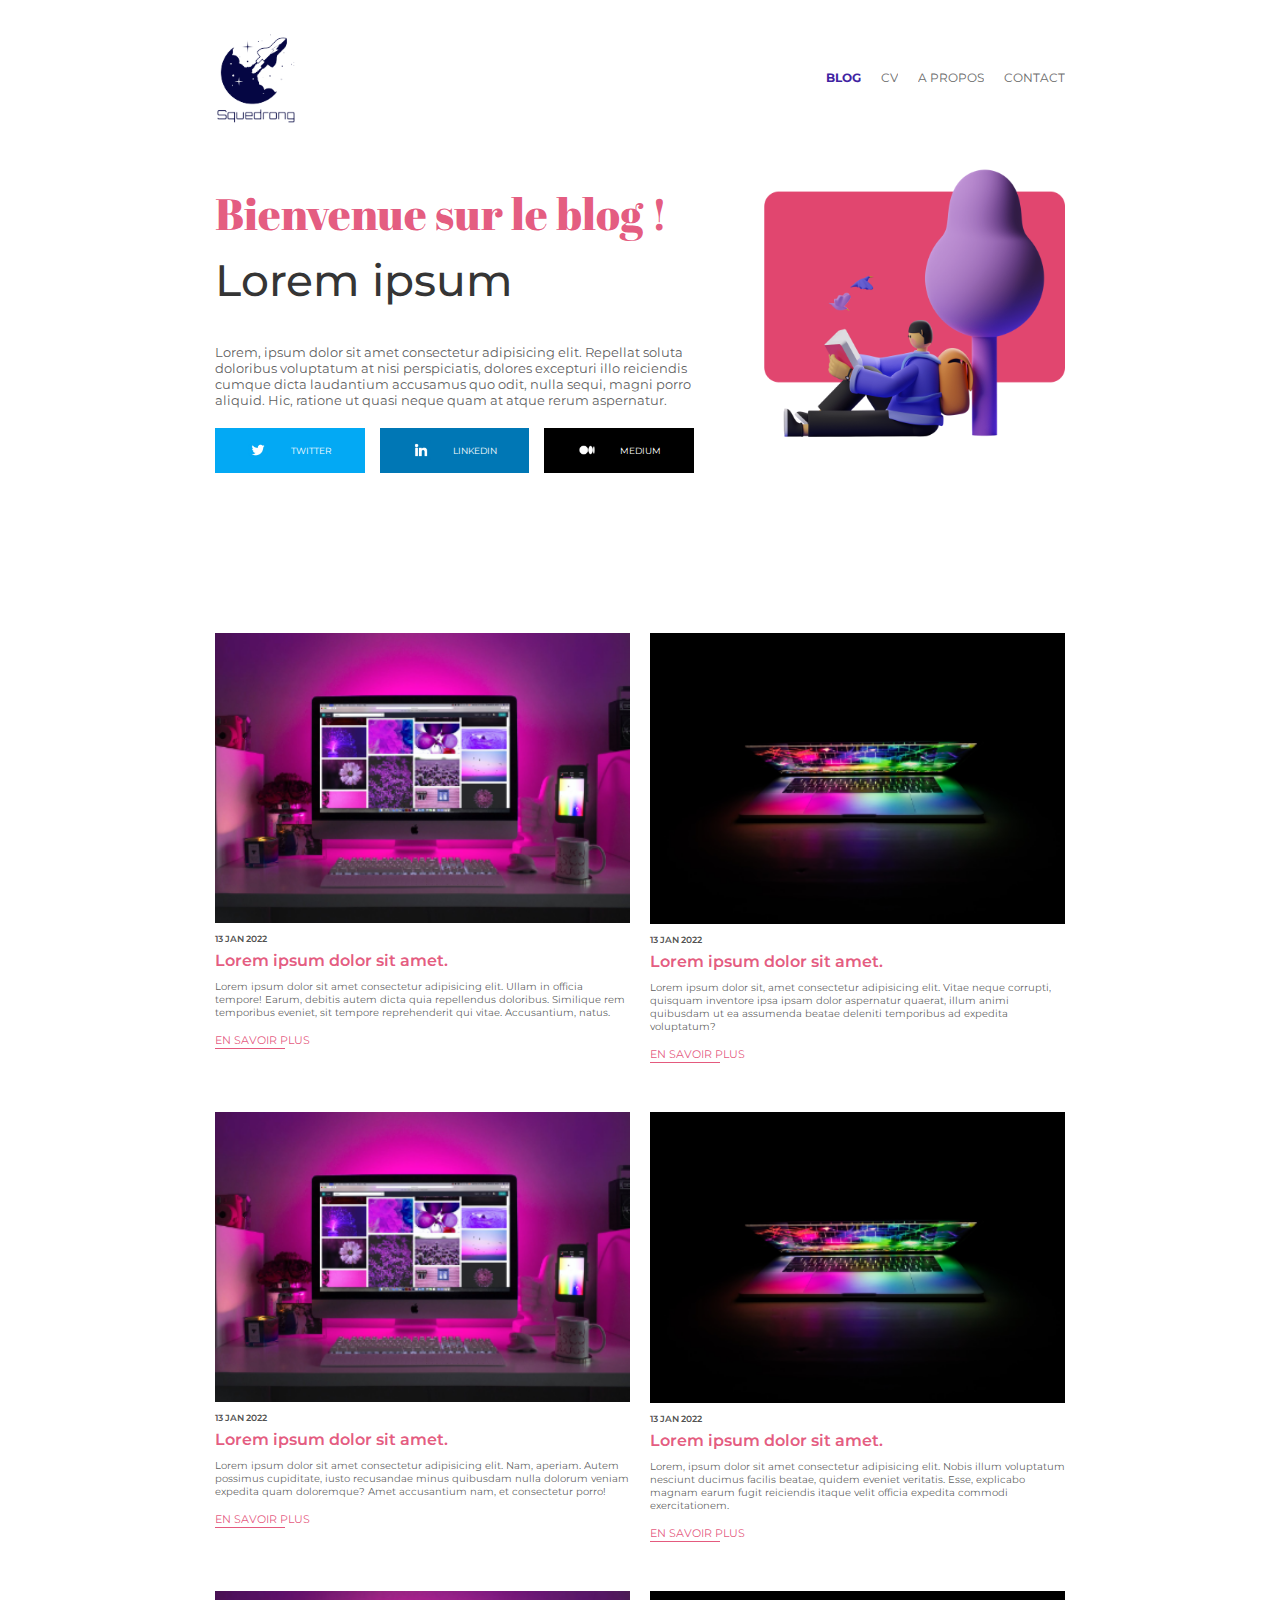
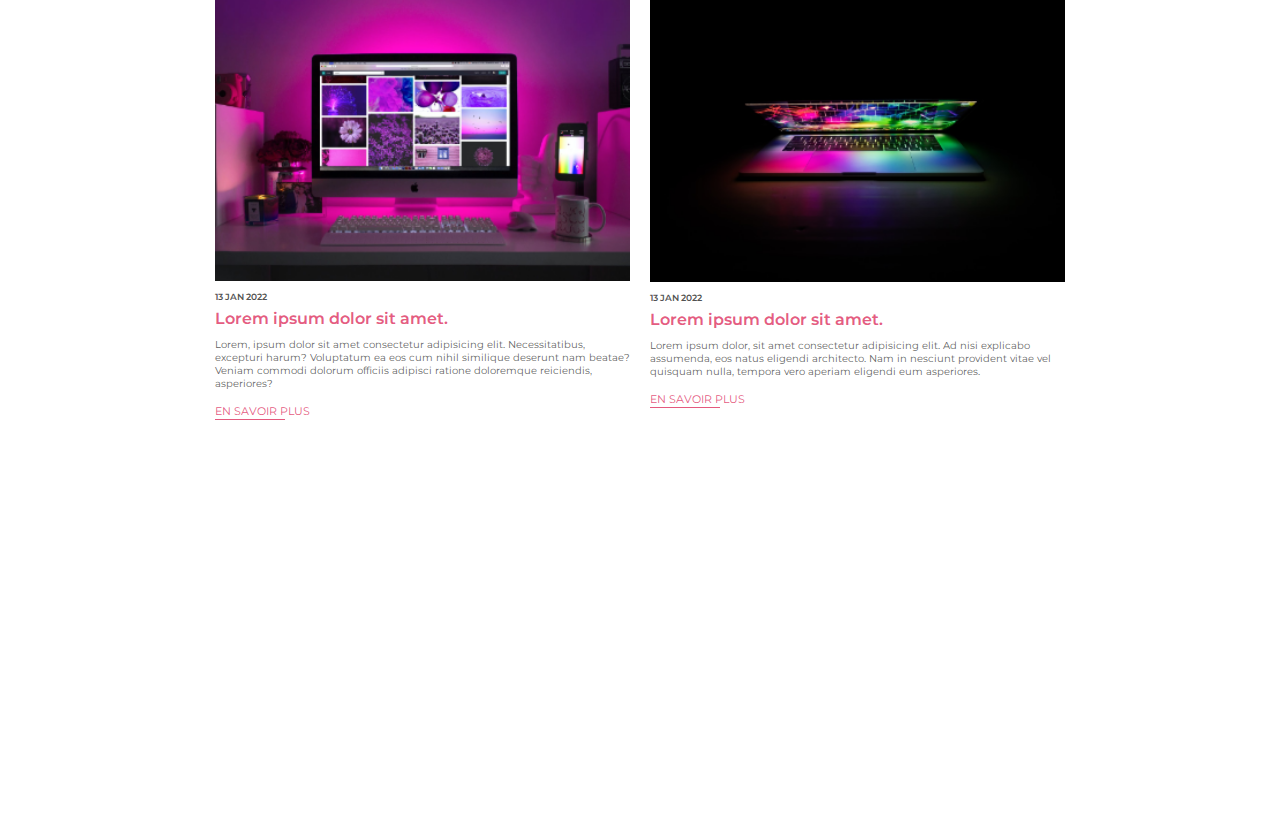
<file: index.html>
<!DOCTYPE html>
<html lang="fr">
<head>
    <meta charset="UTF-8">
    <meta http-equiv="X-UA-Compatible" content="IE=edge">
    <meta name="viewport" content="width=device-width, initial-scale=1.0">
    <title>Blog Squedrong</title>
    <link rel="stylesheet" href="style.css">
    <link rel="preconnect" href="https://fonts.googleapis.com">
    <link rel="preconnect" href="https://fonts.gstatic.com" >
    <link href="https://fonts.googleapis.com/css2?family=Abril+Fatface&family=Montserrat:wght@100;400;700;900&display=swap" rel="stylesheet">
</head>
    

    <body class="index-html">
        <header class="first-firStart tag “body” seen but an element of the same type was already open.error(W3C_validation)
st">
            <nav class="second">
                <a class="logo" href="index.html"><img src="images/logo.png" alt="logo du site"></a>
                <ul>
                    <li><a href="index.html" class="activ">BLOG</a></li>
                    <li><a href="CV.html">CV</a></li>
                    <li><a href="A_propos.html">A PROPOS</a></li>
                    <li><a href="contact.html">CONTACT</a></li>
                </ul>
            </nav>
            
            
            
            <article id="zzz">
                <div class="first">
                    <h1>Bienvenue sur le blog !</h1>
                    <h2>Lorem ipsum</h2>
                    <p>Lorem, ipsum dolor sit amet consectetur adipisicing elit. Repellat soluta doloribus voluptatum at
                        nisi perspiciatis, dolores excepturi illo reiciendis cumque dicta laudantium accusamus quo odit,
                        nulla sequi, magni porro aliquid. Hic, ratione ut quasi neque quam at atque rerum aspernatur.</p>
                        <nav>
                            <a class="lien-1" href="https://twitter.com/?lang=fr"><img src="images/logo-twitter.png"
                                alt="logo twitter"><span>TWITTER</span></a>
                                
                                <a class="lien-2" href="https://www.linkedin.com/home"><img src="images/logo-linkedine.png"
                                    alt="logo linkedin"><span>LINKEDIN</span></a>
                                    
                                    <a class="lien-3" href="https://medium.com/"><img src="images/logo-medium.png"
                                        alt="logo medium"><span>MEDIUM</span></a>
                                    </nav>
                                </div>
                                
                                <div class="illustration">
                                    <img src="images/illustration.png" alt="illustration">
                                </div>
                            </article>
                        </header>
                        
                        <main>
                            <article class=third>
                                <div class="fourth">
                                    <img src="images/image1.png" alt="">
                                    <span>13 JAN 2022</span>
                                    <h3>Lorem ipsum dolor sit amet.</h3>
                                    <p>Lorem ipsum dolor sit amet consectetur adipisicing elit. Ullam in officia tempore! Earum, debitis
                                        autem dicta quia repellendus doloribus. Similique rem temporibus eveniet, sit tempore reprehenderit
                                        qui vitae. Accusantium, natus.</p>
                                        <a href="index2.html">EN SAVOIR PLUS</a>
                                    </div>
                                </article>
                                
                                <article class=third>
                                    <div class="fourth">
                                        <img src="images/image2.png" alt="">
                                        <span>13 JAN 2022</span>
                                        <h3>Lorem ipsum dolor sit amet.</h3>
                                        <p>Lorem ipsum dolor sit, amet consectetur adipisicing elit. Vitae neque corrupti, quisquam inventore
                                            ipsa ipsam dolor aspernatur quaerat, illum animi quibusdam ut ea assumenda beatae deleniti
                                            temporibus ad expedita voluptatum?</p>
                                            <a href="index2.html">EN SAVOIR PLUS</a>
                                        </div>
                                    </article>
                                    
                                    <article class=third>
                                        <div class="fourth">
                                            <img src="images/image1.png" alt="">
                                            <span>13 JAN 2022</span>
                                            <h3>Lorem ipsum dolor sit amet.</h3>
                                            <p>Lorem ipsum dolor sit amet consectetur adipisicing elit. Nam, aperiam. Autem possimus cupiditate,
                                                iusto recusandae minus quibusdam nulla dolorum veniam expedita quam doloremque? Amet accusantium
                                                nam, et consectetur porro!</p>
                                                <a href="index2.html">EN SAVOIR PLUS</a>
                                            </div>
                                        </article>
                                        
                                        <article class=third>
                                            <div class="fourth">
                                                <img src="images/image2.png" alt="">
                                                <span>13 JAN 2022</span>
                                                <h3>Lorem ipsum dolor sit amet.</h3>
                                                <p>Lorem, ipsum dolor sit amet consectetur adipisicing elit. Nobis illum voluptatum nesciunt ducimus
                                                    facilis beatae, quidem eveniet veritatis. Esse, explicabo magnam earum fugit reiciendis itaque velit
                                                    officia expedita commodi exercitationem.</p>
                                                    <a href="index2.html">EN SAVOIR PLUS</a>
                                                </div>
                                            </article>
                                            
                                            <article class=third>
                                                <div class="fourth">
                                                    <img src="images/image1.png" alt="">
                                                    <span>13 JAN 2022</span>
                                                    <h3>Lorem ipsum dolor sit amet.</h3>
                                                    <p>Lorem, ipsum dolor sit amet consectetur adipisicing elit. Necessitatibus, excepturi harum? Voluptatum
                                                        ea eos cum nihil similique deserunt nam beatae? Veniam commodi dolorum officiis adipisci ratione
                                                        doloremque reiciendis, asperiores?</p>
                                                        <a href="index2.html">EN SAVOIR PLUS</a>
                                                    </div>
                                                </article>
                                                
                                                <article class=third>
                                                    <div class="fourth">
                                                        <img src="images/image2.png" alt="">
                                                        <span>13 JAN 2022</span>
                                                        <h3>Lorem ipsum dolor sit amet.</h3>
                                                        <p>Lorem ipsum dolor, sit amet consectetur adipisicing elit. Ad nisi explicabo assumenda, eos natus
                                                            eligendi architecto. Nam in nesciunt provident vitae vel quisquam nulla, tempora vero aperiam
                                                            eligendi eum asperiores.</p>
                                                            <a href="index2.html">EN SAVOIR PLUS</a>
                                                        </div>
                                                    </article>
                                                    
                                                </main>
                                                
                                            </body>
                    
                                            
                                            </html>
</file>
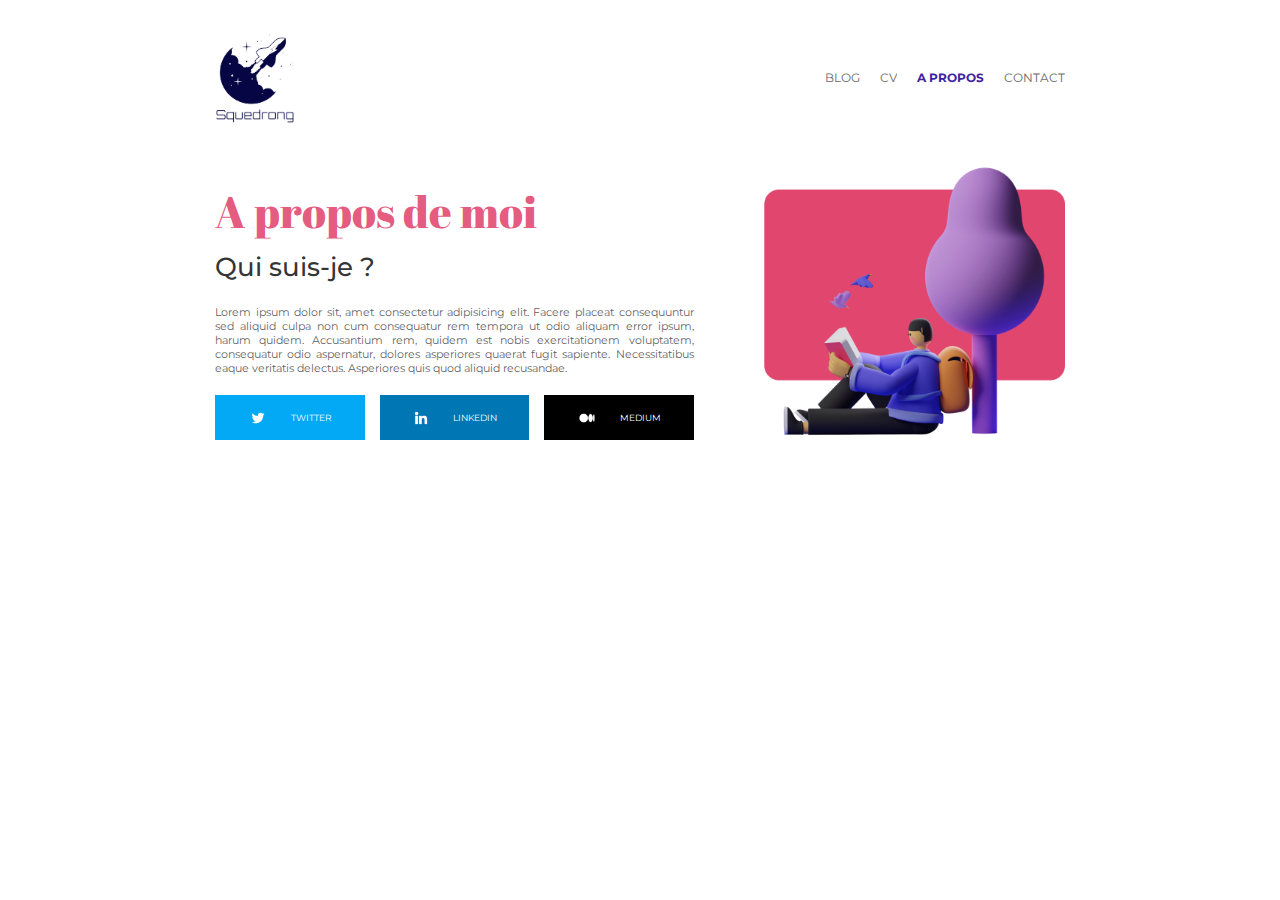
<file: A_propos.html>
<!DOCTYPE html>
<html lang="fr">

<head>
    <meta charset="UTF-8">
    <meta http-equiv="X-UA-Compatible" content="IE=edge">
    <meta name="viewport" content="width=device-width, initial-scale=1.0">
    <title>A propos</title>
    <link rel="stylesheet" href="Apropos.css">
    <link rel="preconnect" href="https://fonts.googleapis.com">
    <link rel="preconnect" href="https://fonts.gstatic.com" crossorigin>
    <link href="https://fonts.googleapis.com/css2?family=Abril+Fatface&family=Montserrat&display=swap" rel="stylesheet">
</head>

<body>
    <header class="frsti-first">
        <nav class="second">
            <a class="logo" href="index.html"><img src="images/logo.png" alt="logo du site"></a>
            <ul>
                <li><a href="index.html">BLOG</a></li>
                <li><a href="CV.html">CV</a></li>
                <li><a href="A_propos.html" class="activ">A PROPOS</a></li>
                <li><a href="contact.html">CONTACT</a></li>
            </ul>
        </nav>
    </header>


    <main class="MainOfAPropos">
        <article id="zzz">
            <div class="first">
                <h1>A propos de moi</h1>
                <h2>Qui suis-je ?</h2>
                <p>Lorem ipsum dolor sit, amet consectetur adipisicing elit. Facere placeat consequuntur sed aliquid
                    culpa non cum consequatur rem tempora ut odio aliquam error ipsum, harum quidem. Accusantium rem,
                    quidem est nobis exercitationem voluptatem, consequatur odio aspernatur, dolores asperiores quaerat
                    fugit sapiente. Necessitatibus eaque veritatis delectus. Asperiores quis quod aliquid recusandae.
                </p>
                <nav class="réseau">
                    <a class="lien-1" href="https://twitter.com/?lang=fr">
                        <img src="images/logo-twitter.png" alt="logo twitter"><span>TWITTER</span></a>

                    <a class="lien-2" href="https://www.linkedin.com/home">
                        <img src="images/logo-linkedine.png" alt="logo linkedin"><span>LINKEDIN</span></a>

                    <a class="lien-3" href="https://medium.com/">
                        <img src="images/logo-medium.png" alt="logo medium"><span>MEDIUM</span></a>
                </nav>
            </div>
            <div>
                <img class="illustration" src="images/illustration.png" alt="illustration">
            </div>
        </article>
    </main>

    
</body>

</html>
</file>
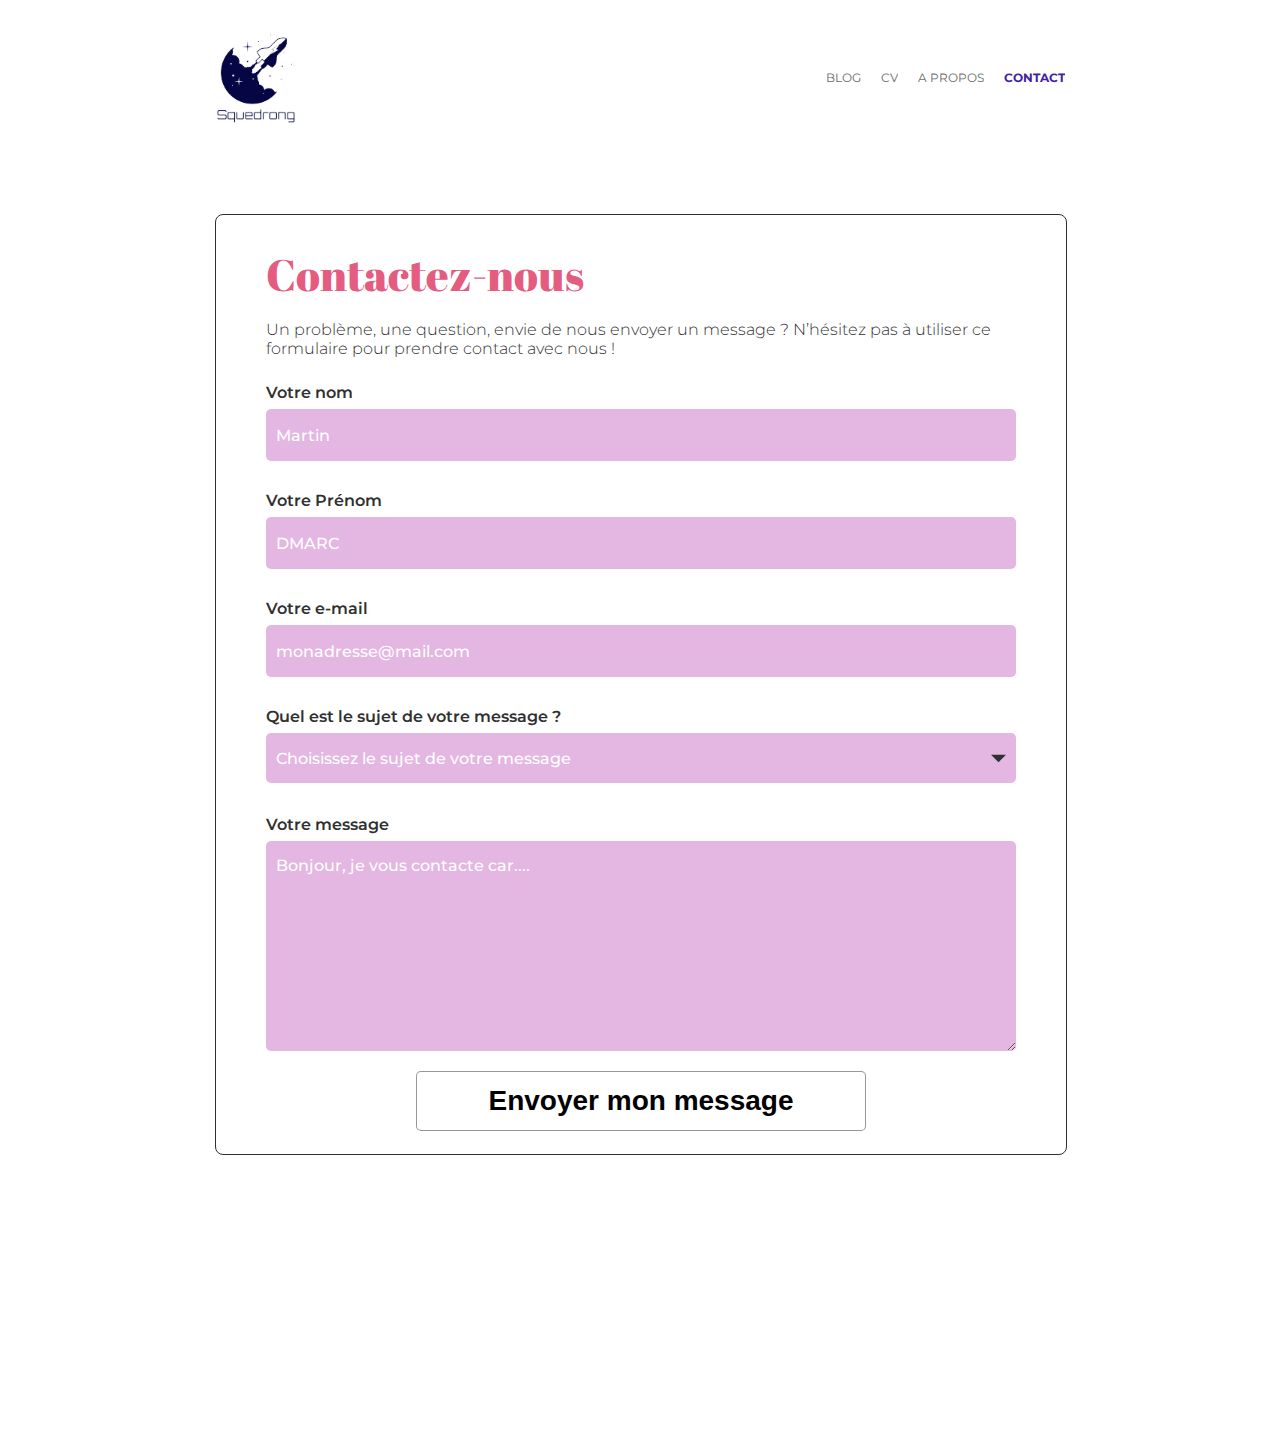
<file: contact.html>
<!DOCTYPE html>
<html lang="fr">

<head>
    <meta charset="UTF-8">
    <meta http-equiv="X-UA-Compatible" content="IE=edge">
    <meta name="viewport" content="width=device-width, initial-scale=1.0">
    <title>Squedrong contact</title>
    <link rel="stylesheet" href="style.css">
    <link rel="preconnect" href="https://fonts.googleapis.com">
    <link rel="preconnect" href="https://fonts.gstatic.com" crossorigin>
    <link rel="stylesheet" href="contact.css">
    <link href="https://fonts.googleapis.com/css2?family=Abril+Fatface&family=Montserrat&display=swap" rel="stylesheet">
</head>

<body>
    <header>
        <nav class="second">
            <a class="logo" href="index.html"><img src="images/logo.png" alt="logo du site"></a>
            <ul>
                <li><a href="./index.html">BLOG</a></li>
                <li><a href="./CV.html">CV</a></li>
                <li><a href="./A_propos.html">A PROPOS</a></li>
                <li><a href="./contact.html" class="activ">CONTACT</a></li>
            </ul>
        </nav>
    </header>

    <div class ="Formulaire">
        <div class="contactez-nous">
            <h1>Contactez-nous</h1>
            <p>Un problème, une question, envie de nous envoyer un message ? N’hésitez pas à utiliser ce formulaire pour
                prendre contact avec nous !</p>
            <form action="#" method="post">
                <div>
                    <label for="nom">Votre nom</label>
                    <input type="text" id="nom" name="nom" placeholder="Martin" required>
                </div>
                <div>
                    <label for="prenom">Votre Prénom</label>
                    <input type="text" id="prenom" name="prenom" placeholder="DMARC" required>
                </div>
                <div>
                    <label for="email">Votre e-mail</label>
                    <input type="email" id="email" name="email" placeholder="monadresse@mail.com" required>
                </div>
                <div>
                    <label for="sujet">Quel est le sujet de votre message ?</label>
                    <select name="sujet" id="sujet" required>
                        <option value="" disabled selected hidden>Choisissez le sujet de votre message</option>
                        <option value="probleme-compte">Problème avec mon compte</option>
                        <option value="question-produit">Question à propos d’un produit</option>
                        <option value="autre">Autre...</option>
                    </select>
                </div>
                <div>
                    <label for="message">Votre message</label>
                    <textarea id="message" name="message" placeholder="Bonjour, je vous contacte car...."
                        required></textarea>
                </div>
                <div>
                    <button type="submit">Envoyer mon message</button>
                </div>
            </form>
        </div>
    </div>
</body>
    
</html>
</file>
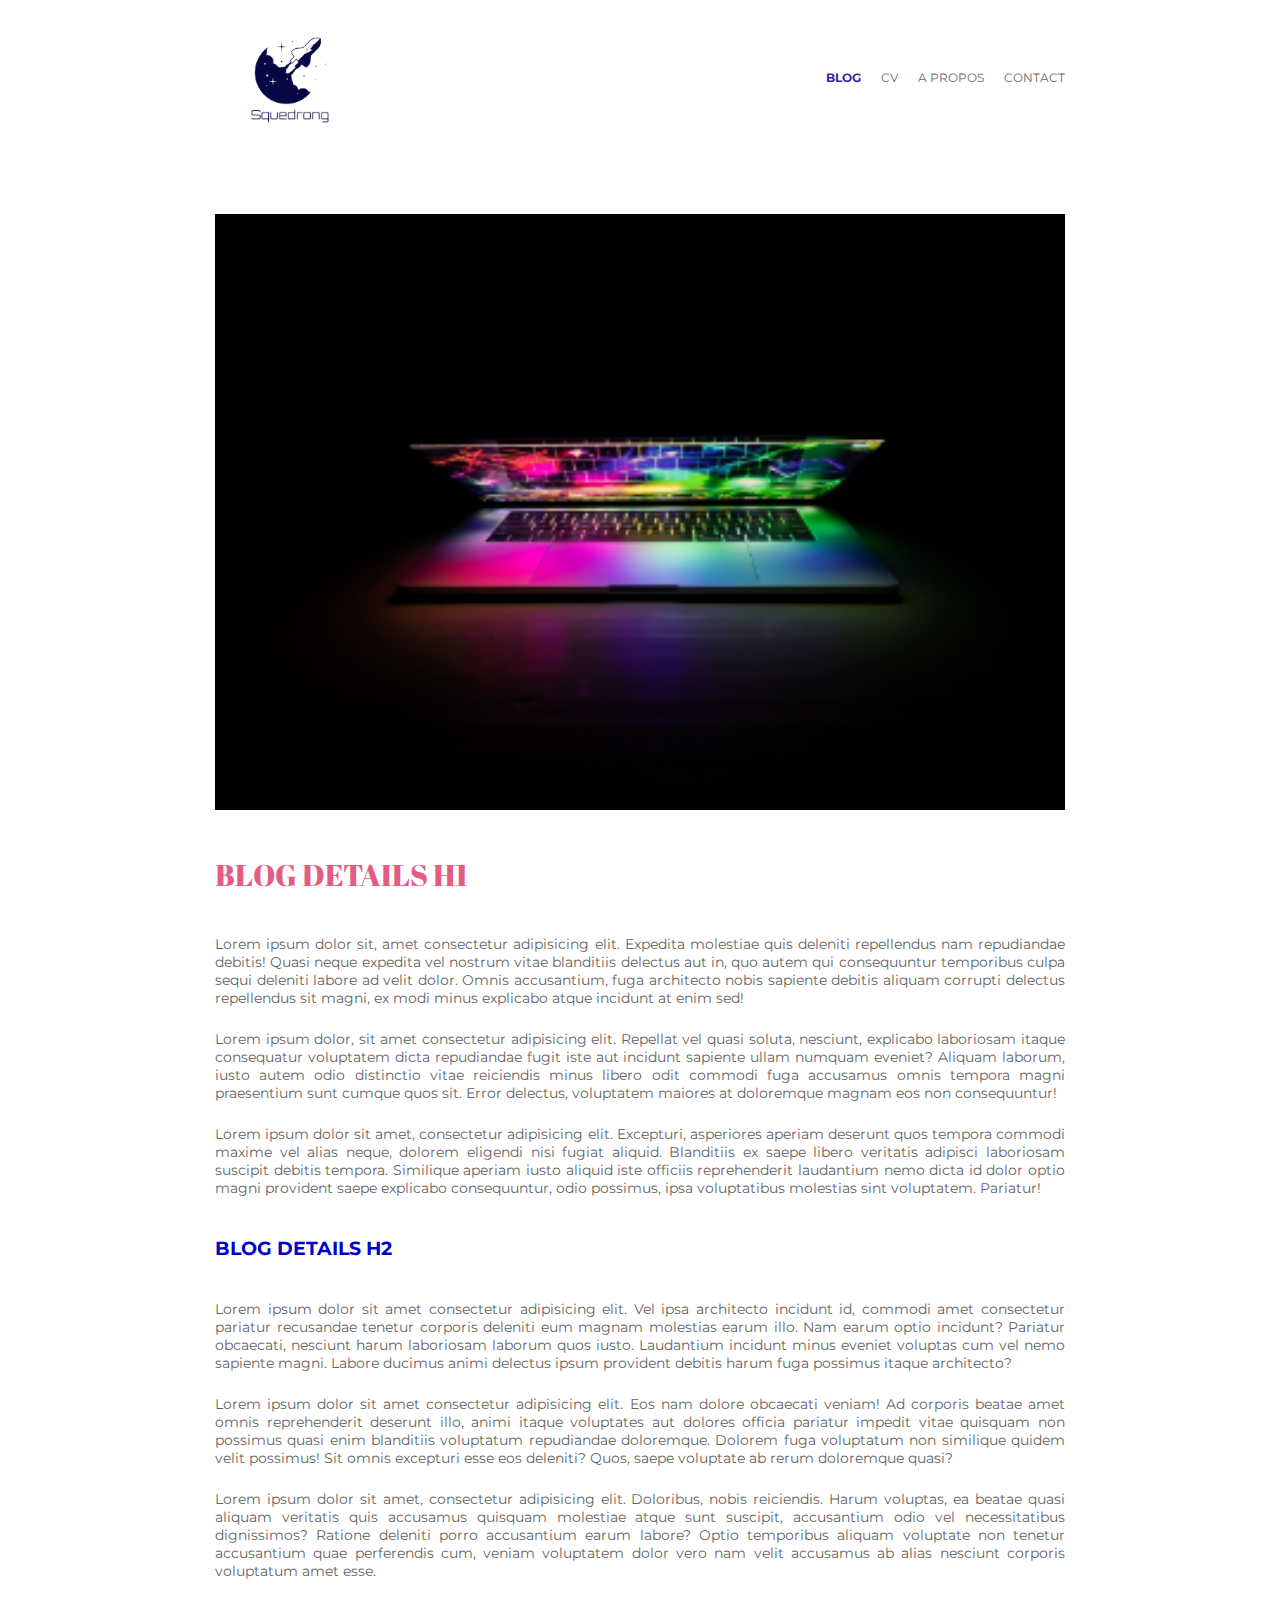
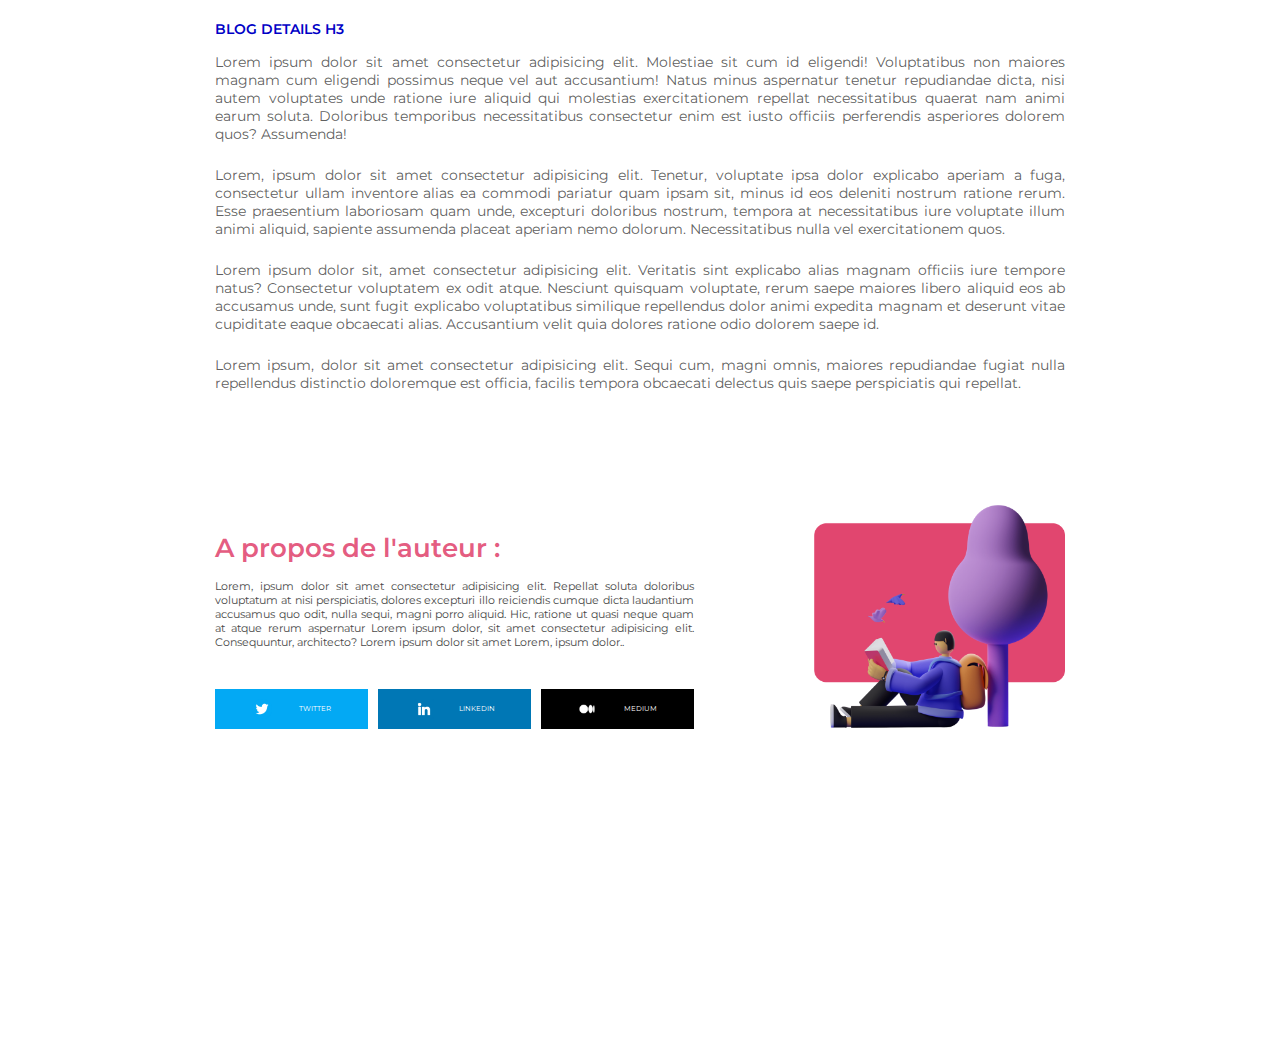
<file: index2.html>
<!DOCTYPE html>
<html lang="fr">
<head>
    <meta charset="UTF-8">
    <meta http-equiv="X-UA-Compatible" content="IE=edge">
    <meta name="viewport" content="width=device-width, initial-scale=1.0">
    <title>Blog Squedrong</title>
    <link rel="stylesheet" href="style2.css">
    <link rel="preconnect" href="https://fonts.googleapis.com">
    <link rel="preconnect" href="https://fonts.gstatic.com" >
    <link href="https://fonts.googleapis.com/css2?family=Abril+Fatface&family=Montserrat:wght@100;400;700;900&display=swap" rel="stylesheet">
</head>

    <body class="index-html">
        <header class="first-first">
            <nav class="second">
                <a class="logo" href="index.html"><img src="images/logo.png" alt="logo du site"></a>
                <ul>
                    <li><a href="./index.html" class="activ">BLOG</a></li>
                    <li><a href="./CV.html">CV</a></li>
                    <li><a href="./A_propos.html">A PROPOS</a></li>
                    <li><a href="./contact.html">CONTACT</a></li>
                </ul>
            </nav>
        </header> 

        <main>
            <div class="paragraphe">
                <div class="premier">
                    <img src="images/image2.png" alt="illustration">
                </div>

                <div class="second" id="un">
                    <h1>BLOG DETAILS H1</h1>
                
                    <p>Lorem ipsum dolor sit, amet consectetur adipisicing elit. Expedita molestiae quis deleniti repellendus nam repudiandae debitis! Quasi neque expedita vel nostrum vitae blanditiis delectus aut in, quo autem qui consequuntur temporibus culpa sequi deleniti labore ad velit dolor. Omnis accusantium, fuga architecto nobis sapiente debitis aliquam corrupti delectus repellendus sit magni, ex modi minus explicabo atque incidunt at enim sed!</p>
                
                    <p>Lorem ipsum dolor, sit amet consectetur adipisicing elit. Repellat vel quasi soluta, nesciunt, explicabo laboriosam itaque consequatur voluptatem dicta repudiandae fugit iste aut incidunt sapiente ullam numquam eveniet? Aliquam laborum, iusto autem odio distinctio vitae reiciendis minus libero odit commodi fuga accusamus omnis tempora magni praesentium sunt cumque quos sit. Error delectus, voluptatem maiores at doloremque magnam eos non consequuntur!</p>
                    
                    <p>Lorem ipsum dolor sit amet, consectetur adipisicing elit. Excepturi, asperiores aperiam deserunt quos tempora commodi maxime vel alias neque, dolorem eligendi nisi fugiat aliquid. Blanditiis ex saepe libero veritatis adipisci laboriosam suscipit debitis tempora. Similique aperiam iusto aliquid iste officiis reprehenderit laudantium nemo dicta id dolor optio magni provident saepe explicabo consequuntur, odio possimus, ipsa voluptatibus molestias sint voluptatem. Pariatur!</p>
                </div>
                
            
                <div class="second" id="deux">
                    <h2>BLOG DETAILS H2</h2>
                    <p>Lorem ipsum dolor sit amet consectetur adipisicing elit. Vel ipsa architecto incidunt id, commodi amet consectetur pariatur recusandae tenetur corporis deleniti eum magnam molestias earum illo. Nam earum optio incidunt? Pariatur obcaecati, nesciunt harum laboriosam laborum quos iusto. Laudantium incidunt minus eveniet voluptas cum vel nemo sapiente magni. Labore ducimus animi delectus ipsum provident debitis harum fuga possimus itaque architecto?</p>

                    <p>Lorem ipsum dolor sit amet consectetur adipisicing elit. Eos nam dolore obcaecati veniam! Ad corporis beatae amet omnis reprehenderit deserunt illo, animi itaque voluptates aut dolores officia pariatur impedit vitae quisquam non possimus quasi enim blanditiis voluptatum repudiandae doloremque. Dolorem fuga voluptatum non similique quidem velit possimus! Sit omnis excepturi esse eos deleniti? Quos, saepe voluptate ab rerum doloremque quasi?</p>

                    <p>Lorem ipsum dolor sit amet, consectetur adipisicing elit. Doloribus, nobis reiciendis. Harum voluptas, ea beatae quasi aliquam veritatis quis accusamus quisquam molestiae atque sunt suscipit, accusantium odio vel necessitatibus dignissimos? Ratione deleniti porro accusantium earum labore? Optio temporibus aliquam voluptate non tenetur accusantium quae perferendis cum, veniam voluptatem dolor vero nam velit accusamus ab alias nesciunt corporis voluptatum amet esse.</p>
                </div>
                <div class="second"  id="trois">
                    <h3>BLOG DETAILS H3</h3>

                    <p class="special">Lorem ipsum dolor sit amet consectetur adipisicing elit. Molestiae sit cum id eligendi! Voluptatibus non maiores magnam cum eligendi possimus neque vel aut accusantium! Natus minus aspernatur tenetur repudiandae dicta, nisi autem voluptates unde ratione iure aliquid qui molestias exercitationem repellat necessitatibus quaerat nam animi earum soluta. Doloribus temporibus necessitatibus consectetur enim est iusto officiis perferendis asperiores dolorem quos? Assumenda!</p>

                    <p>Lorem, ipsum dolor sit amet consectetur adipisicing elit. Tenetur, voluptate ipsa dolor explicabo aperiam a fuga, consectetur ullam inventore alias ea commodi pariatur quam ipsam sit, minus id eos deleniti nostrum ratione rerum. Esse praesentium laboriosam quam unde, excepturi doloribus nostrum, tempora at necessitatibus iure voluptate illum animi aliquid, sapiente assumenda placeat aperiam nemo dolorum. Necessitatibus nulla vel exercitationem quos.</p>

                    <p>Lorem ipsum dolor sit, amet consectetur adipisicing elit. Veritatis sint explicabo alias magnam officiis iure tempore natus? Consectetur voluptatem ex odit atque. Nesciunt quisquam voluptate, rerum saepe maiores libero aliquid eos ab accusamus unde, sunt fugit explicabo voluptatibus similique repellendus dolor animi expedita magnam et deserunt vitae cupiditate eaque obcaecati alias. Accusantium velit quia dolores ratione odio dolorem saepe id.</p>

                    <p>Lorem ipsum, dolor sit amet consectetur adipisicing elit. Sequi cum, magni omnis, maiores repudiandae fugiat nulla repellendus distinctio doloremque est officia, facilis tempora obcaecati delectus quis saepe perspiciatis qui repellat.</p>
                </div>
            </div>
        </main>
        <footer>
            <article id="zzz">
                <div class="first">
                    <h3>A propos de l'auteur :</h3>
                    <p>Lorem, ipsum dolor sit amet consectetur adipisicing elit. Repellat soluta doloribus voluptatum at nisi perspiciatis, dolores excepturi illo reiciendis cumque dicta laudantium accusamus quo odit, nulla sequi, magni porro aliquid. Hic, ratione ut quasi neque quam at atque rerum aspernatur Lorem ipsum dolor, sit amet consectetur adipisicing elit. Consequuntur, architecto? Lorem ipsum dolor sit amet Lorem, ipsum dolor..</p>
                    <nav>
                        <a class="lien-1" href="https://twitter.com/?lang=fr"><img src="images/logo-twitter.png" alt="logo twitter"><span>TWITTER</span></a>
                    
                        <a class="lien-2" href="https://www.linkedin.com/home"><img src="images/logo-linkedine.png" alt="logo linkedin"><span>LINKEDIN</span></a>
                    
                        <a class="lien-3" href="https://medium.com/"><img src="images/logo-medium.png" alt="logo medium"><span>MEDIUM</span></a>
                    </nav> 
                </div>
            </div>

                <div class="illustration">
                    <img src="images/illustration.png" alt="illustration">
                </div>
            </article>
        </footer>
    
    

    </body>
</html>
</file>
<file: style.css>
.index-html{
    margin: auto;
    max-width: 850px;
    font-family: 'Montserrat', sans-serif;
}

header > .second {
    display: flex;
    justify-content: space-between;
    align-items: center;
}


.second img {
    height: 150px;
    margin-left: -34px;
}
.second img:hover{
    filter: hue-rotate(800deg);
}

h1{
    font-family: 'Abril Fatface', cursive;
    font-size: 44px;;
    color: #e1466fe4;
    margin-bottom: 10px;
    font-weight: 100;
}
#zzz .first h2{
    margin-top: 10px;
    font-weight: 490;
    font-size: 44px;
    color: rgb(53, 53, 53);
}
.first > p {
    font-size: smaller;
    color: rgba(45, 45, 45, 0.771);
    margin-bottom: 20px;
}

.second ul {
    display: flex;
    gap: 20px;
    align-self: center;
    list-style: none;
    font-size:12px;
}

.second ul li{
    overflow: hidden;
    transition: 0.6s ease;
    color: #3f23a2;
}

.second ul li:hover{
    color:rgb(116, 116, 116);
    transform: scale(0.9);
    text-decoration: underline; 
    
}
.second .activ:hover{
    transform: scale(0.9);
    text-decoration: underline;
}
.second .activ{
    color: #3f23a2;
    overflow: hidden;
    transition: 0.25s ease;
    font-weight: bolder;
}
.second a{
    color: dimgray;
    text-decoration: none;
}

#zzz {
    display: flex;
    justify-content: space-between;
    gap: 70px;
}


.first nav  {
    height: 45px;
    display: flex;
    justify-content: space-between;
    gap: 15px;
}
.first nav a {
    text-decoration: none;
    padding: 10px;
    color: rgb(255, 255, 255);
    display: flex;
    align-items: center;
    justify-content: space-evenly;
    flex: 1 1 0px;
    overflow: hidden;
    transition: 0.25s ease;
}
.first nav a:hover{
    transform: scale(1.05);
}
#zzz span{
    font-size:xx-small;
}
.lien-1{
    background-color:#03a9f4;
}
.lien-2{
    background-color: #0077b5;
}
.lien-3{
    background-color: black;
}
.first nav img{
    height: 20px;
    
}
#zzz .illustration img{
    height: 300px;
}

main{
    display: grid;
    grid-template-columns: 1fr 1fr;
    grid-gap: 20px;
    margin-bottom: 400px;
    margin-top: 130px;

}


.fourth img {
    width: 100%;
    margin-top: 30px;
}


.fourth span {
    font-size: 9px;
    font-weight:600;
    color: rgba(50, 50, 50, 0.855);
}

.fourth p{
    font-size: 10px;
    color: rgba(59, 59, 59, 0.824);
}


.fourth a{
    text-decoration: none;
    color: #e1466fe4 ;
}

.fourth h3{
    font-weight:600;
    font-size: 16px;
    color: #e1466fe4;
    margin-top: 5px;
    margin-bottom: 2px;
}



.fourth a {
    font-size:11px;
    position: relative;
}


.fourth a::after {
    content: "";
    position: absolute;
    left: 0;
    bottom: -2px;
    height: 1px;
    width: 74%;
    background-color: #e1466fe4;
    transition: width 0.3s ease-in-out; 
}

.fourth a:hover::after {
    width: 100%;
}






























/* css page CV */
.centrage{
    display: flex;
    flex-direction: column;
    justify-content: center;
    align-items: center;
    margin-top: 70px;
}

.erreur{
    text-transform: uppercase;
    font-size: 43px;
    font-weight: 600;
    font-family: 'Abril Fatface', cursive;
    color: hsl(233, 100%, 30%);
    margin: 30px;

}

.index-html{
    margin-bottom: 300px;
}
.index-html .centrage a{
    overflow: hidden;
    transition: 0.25s ease;
    text-decoration: none;
    font-family: 'Courier New', Courier, monospace;
    color: #3f23a2;
}
.index-html .erreur{
    color: #3f23a2;
    font-size: 80px;
}

.index-html .centrage a:hover{
    transform: scale(1.1);
    text-decoration: underline;
}



.second .activ-second:hover{
    transform: scale(0.9);
    text-decoration: underline;
}
.second .activ-second{
    color: #3f23a2;
    overflow: hidden;
    transition: 0.25s ease;
    font-weight: bolder;
}


.imgCV{
    width: 260px;
}
</file>
<file: Apropos.css>
.second .activ:hover{
    transform: scale(0.9);
    text-decoration: underline;

}
.second .activ{
    color: #3f23a2;
    overflow: hidden;
    transition: 0.25s ease;
    font-weight: bolder;
}




header > .second {
    display: flex;
    justify-content: space-between;
    align-items: center;
}
.second img {
    height: 150px;
}

.second img {
    height: 150px;
    margin-left: -34px;
}
.second img:hover{
    filter: hue-rotate(800deg);
    
}
h1{
    font-family: 'Abril Fatface', cursive;
    font-size: 44px;;
    color: #e1466fe4;
    margin-bottom: 10px;
    font-weight: 100;
}
#zzz .first h2{
    margin-top: 10px;
    font-weight: 490;
    
    color: rgb(53, 53, 53);
}
.first > p {
    font-size: smaller;
    color: rgba(45, 45, 45, 0.771);
    margin-bottom: 20px;
}

.second ul {
    display: flex;
    gap: 20px;
    align-self: center;
    list-style: none;
    font-size:12px;
}

.second ul li{
    overflow: hidden;
    transition: 0.6s ease;
    color: #3f23a2;
    
}

.second ul li:hover{
    transform: scale(0.9);
    text-decoration: underline;
    color: rgb(100, 100, 100);
}

.second a{
    color: dimgray;
    text-decoration: none;
    
}
.second .logo{
    margin-left: -1px;
}

#zzz {
    display: flex;
    justify-content: space-between;
    gap: 70px;
    width: 850px;
}


.first nav  {
    height: 45px;
    display: flex;
    justify-content: space-between;
    gap: 15px;
}
.first nav a {
    text-decoration: none;
    padding: 10px;
    color: rgb(255, 255, 255);
    display: flex;
    align-items: center;
    justify-content: space-evenly;
    flex: 1 1 0px;
    overflow: hidden;
    transition: 0.25s ease;
}
.first nav a:hover{
    transform: scale(1.05);
}
#zzz span{
    font-size:xx-small;
}
.lien-1{
    background-color:#03a9f4;
}
.lien-2{
    background-color: #0077b5;
}
.lien-3{
    background-color: black;
}
.first nav img{
    height: 20px;
}

.illustration{
    height: 300px;
}

.MainOfAPropos{
    display: flex;
    align-items: center;
    justify-content: center;
    height: 300px;
}

body{
    margin: auto;
    max-width: 850px;
    font-family: 'Montserrat', sans-serif;
}

#zzz .first p{
    font-size: 11px;
    display: flex;
    text-align: justify;
}

#zzz .first h2{
    font-size: 26px;
}
</file>
<file: contact.css>
.second .activ:hover{
    transform: scale(0.9);
    text-decoration: underline;
}
.second .activ{
    color: #3f23a2;
    overflow: hidden;
    transition: 0.25s ease;
    font-weight: bolder;
}

body {
    background-image: url();
    font-family: Montserrat, "sans-serif";
    max-width: 850px;
    margin: auto;
    color: #303030;
}

nav {
    
    width: 850px;

}

.contactez-nous {
    width: 750px;
    border: 1px solid;
    border-radius: 8px;
    padding: 0 50px 0 50px;
    background: white;
}

.contactez-nous>h1 {
    font-weight: 500;
}
.Formulaire{
    margin-bottom: 300px;
}
.Formulaire .contactez-nous{
    margin-top: 60px;
}

.contactez-nous>p {
    font-weight: 300;
}

form div {
    width: 100%;
    display: flex;
    flex-direction: column;
    min-height: 83px;
    margin-top: 25px;
}

form div>label {
    margin-bottom: 7px;
    font-weight: 600;
}

form div>input,
form div>select,
form div>textarea {
    background: rgb(228, 182, 226);
    border: none;
    border-radius: 5px;
    font-size: 16px;
    font-weight: 500;
    font-family: Montserrat, "sans-serif";

}

form div>input,
form div>select {
    height: 50px;
    padding-left: 10px;
}

form div>select {
    appearance: none;
    background-size: 15px;
    background-image: url('[data-uri]');
    background-position: right 10px top 50%;
    background-repeat: no-repeat;
}

form div>textarea {
    height: 195px;
    padding: 15px 0px 0px 10px;
}

form div>input::placeholder,
form div>textarea::placeholder {
    color: white;
}

form div>select:invalid {
    color: white;
}

form div>select option {
    background: white;
    color: #303030;
}

form div:last-child {
    align-items: center;
    margin-top: 20px;
}

form button {
    width: 450px;
    max-width: 500px;
    height: 60px;
    font-weight: 700;
    font-size: 28px;
    background: white;
    border: rgba(48, 48, 48, 0.5) solid 1px;
    border-radius: 5px;


}
</file>
<file: style2.css>
.second .activ:hover{
    transform: scale(0.9);
    text-decoration: underline;
}
.second .activ{
    color: #3f23a2;
    overflow: hidden;
    transition: 0.25s ease;
}

.second .activ:hover{
    transform: scale(0.9);
    text-decoration: underline;
}
.second .activ{
    color: #3f23a2;
    overflow: hidden;
    transition: 0.25s ease;
    font-weight: bolder;
}




.index-html{
    margin: auto;
    max-width: 850px;
    font-family: 'Montserrat', sans-serif;
}
header > .second {
    display: flex;
    justify-content: space-between;
    align-items: center;
}
.second img {
    height: 150px;

}


.second img:hover{
    filter: hue-rotate(800deg);
    
}

.second ul {
    display: flex;
    gap: 20px;
    align-self: center;
    list-style: none;
    font-size:12px;
}

.second ul li{
    overflow: hidden;
    transition: 0.6s ease;
    color: #5a5a5a;
}

.second ul li:hover{
    transform: scale(0.9);
    text-decoration: underline;
    color: #3f23a2;
}
.second a{
    color: dimgray;
    text-decoration: none;
}


.premier img{
    width: 100%;
    margin-top: 60px;
}


.second > h1{
    font-size: 30px;
    font-family: 'Abril Fatface', cursive;
    color: #e1466fe4;
    font-weight: 400;
}
.second p {
    font-family: 'Montserrat', sans-serif;
    font-size: 14px;
    
}

#deux h2{
    color: rgb(0, 0, 198);
    font-size: 19px;
}

#trois h3{
    color: rgb(0, 0, 198);
    font-size: 14px;


}
h3{
    margin-top: 40px;
    margin-bottom: 20px;
}

h1, h2{
    margin-top: 40px;
    margin-bottom: 40px;
}

p{
    color: rgba(45, 45, 45, 0.771);
    font-weight: 400;
    display: flex;
    text-align: justify;
}



.paragraphe p {
    margin-top: 23px;
    
}

.second .special{
    margin-top: 15px;
}




.first > p {
    font-size: 11px;
    color: #494949;
    margin-bottom: 40px;
    margin-top: 15px;
    display: flex;
    text-align: justify;
}

#zzz {
    display: flex;
    justify-content: space-between;
    gap: 120px;
    margin-top: 100px;
    margin-bottom: 300px;
}



.first nav  {
    height: 40px;
    display: flex;
    justify-content: space-between;
    gap: 10px;
}
.first nav a {
    
    text-decoration: none;
    padding: 10px;
    color: rgb(255, 255, 255);
    display: flex;
    align-items: center;
    justify-content: space-evenly;
    flex: 1 1 0px;
    overflow: hidden;
    transition: 0.25s ease;
}
.first nav a:hover{
    transform: scale(1.05);
}
#zzz .first a span{
    font-size:7px;
}
.lien-1{
    background-color:#03a9f4;
}
.lien-2{
    background-color: #0077b5;
}
.lien-3{
    background-color: black;
}
.first nav img{
    height: 20px;
    
}

#zzz .illustration img{
    height: 250px;
}

h3{
    font-size: 26px;;
    color: #e1466fe4;
    margin-bottom: 10px;
    font-weight: 600;
}
</file>
